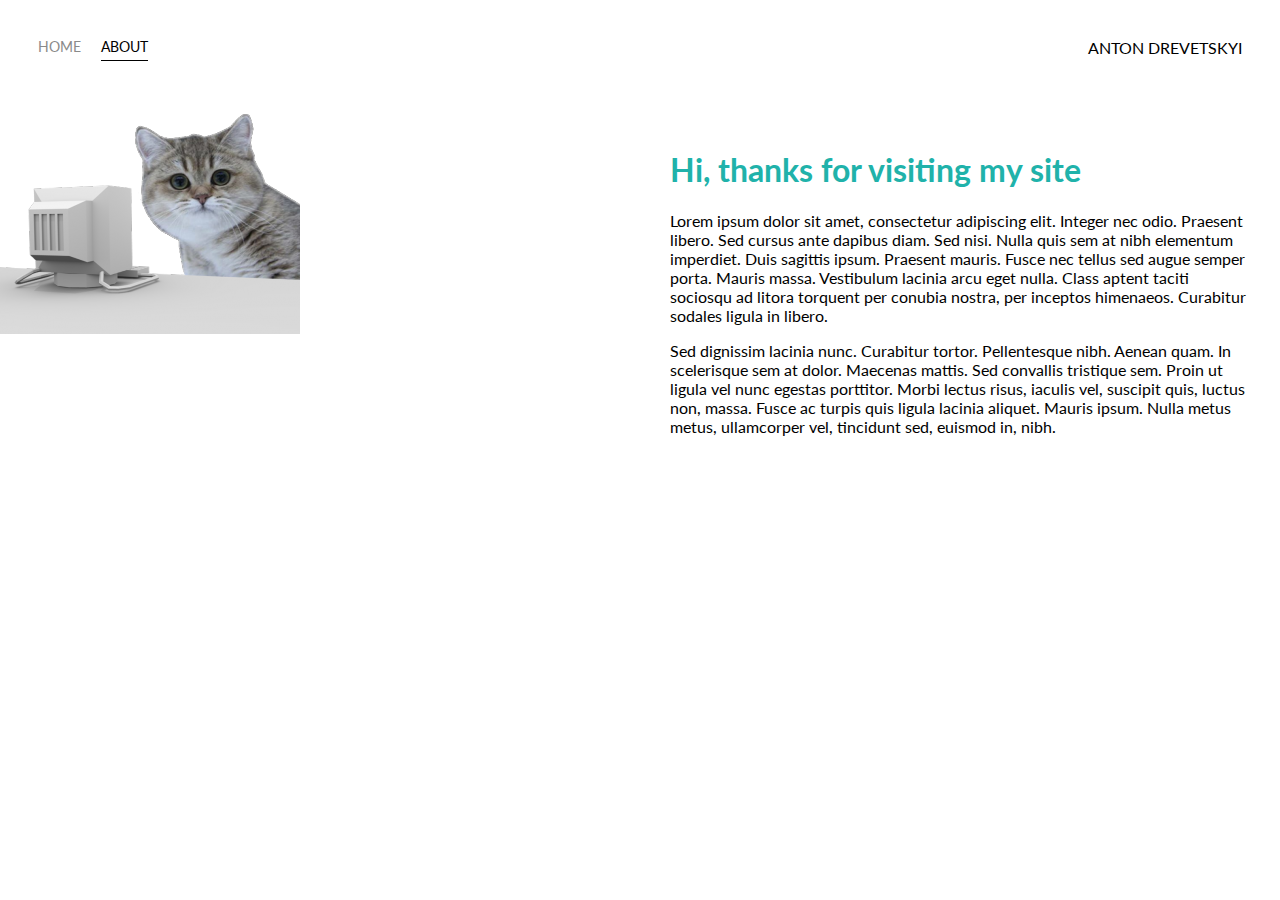
<file: about.html>
<!DOCTYPE html>
<html lang="en">
<head>
    <meta charset="UTF-8">
    <title>About</title>
    <link rel="preconnect" href="https://fonts.gstatic.com">
<link href="https://fonts.googleapis.com/css2?family=Lato:wght@300&display=swap" rel="stylesheet">
    <link rel="stylesheet" href="styles.css">
</head>
<body>
    <div class="container">
        <div class="nav-wrapper">
            <div class="left-side">
                <div class="nav-link-wrapper ">
                    <a href="index.html">Home</a>
                </div>

                <div class="nav-link-wrapper active-nav-link">
                  <a href="about.html">About</a>
                </div>

            </div>
            <div class="right-side">
                <div class="brand">
                    <div>ANTON DREVETSKYI</div>
                </div>
            </div>                          
        </div>

        <div class="content-wrapper"> 
            <div class="two-column-wrapper">
                <div class="profile-img-wrapper">
                    <img src="images/customprofile.png" alt="profile-img">
                </div>

                <div class="profile-content-wrapper">
                    <h1>Hi, thanks for visiting my site</h1>
                    <p>Lorem ipsum dolor sit amet, consectetur adipiscing elit. 
                        Integer nec odio. Praesent libero. Sed cursus ante dapibus diam. 
                        Sed nisi. Nulla quis sem at nibh elementum imperdiet. 
                        Duis sagittis ipsum. Praesent mauris. 
                        Fusce nec tellus sed augue semper porta. Mauris massa. 
                        Vestibulum lacinia arcu eget nulla. 
                        Class aptent taciti sociosqu ad litora torquent per conubia nostra, per inceptos himenaeos. 
                        Curabitur sodales ligula in libero.
                    </p>

                     <p> Sed dignissim lacinia nunc. Curabitur tortor. Pellentesque nibh. 
                         Aenean quam. In scelerisque sem at dolor. Maecenas mattis. 
                         Sed convallis tristique sem. Proin ut ligula vel nunc egestas porttitor.
                        Morbi lectus risus, iaculis vel, suscipit quis, luctus non, massa.
                         Fusce ac turpis quis ligula lacinia aliquet. Mauris ipsum.
                         Nulla metus metus, ullamcorper vel, tincidunt sed, euismod in, nibh. 
                    </p>
                </div>
            </div>
        </div>
           
</body>

</html>
</file>
<file: styles.css>
/* Master styles */

body {
  font-family: "Lato", sans-serif;
  margin: 0px;
}

.container {
  display: grid;
  grid-template-columns: 1fr;
}

/* Nav styles */

.nav-wrapper {
  display: flex;
  justify-content: space-between;
  padding: 38px;
}

.left-side {
  display: flex;
}

.nav-wrapper > .left-side > div {
  margin-right: 20px;
  font-size: 0.9em;
  text-transform: uppercase;
}

.nav-link-wrapper {
  height: 22px;
  bprder-bottom: 1px solid transparent;
  transition: border-bottom 0.5s;
}

.nav-link-wrapper a {
  color: #8a8a8a;
  text-decoration: none;
  transition: color 0.5s;
}

.nav-link-wrapper:hover {
  border-bottom: 1px solid black;
}

.nav-link-wrapper a:hover {
  color: black;
}

.active-nav-link {
  border-bottom: 1px solid black;
}

.active-nav-link a {
  color: black !important;
}

/* Portfolio styles */

.portfolio-items-wrapper {
  display: grid;
  grid-template-columns: 1fr 1fr 1fr;
}

.portfolio-item-wrapper {
  position: relative;
}

.portfolio-img-background {
  height: 350px;
  width: 100%;
  background-size: cover;
  background-position: center;
  background-repeat: no-repeat;
}

.img-text-wrapper {
  position: absolute;
  top: 0;
  display: flex;
  flex-direction: column;
  justify-content: center;
  align-items: center;
  height: 100%;
  text-align: center;
  padding-left: 100px;
  padding-right: 100px;
}

.logo-wrapper img {
  width: 50%;
  margin-bottom: 20px;
}

.img-text-wrapper .subtitle {
  font-weight: 600;
  transition: 1s;
  color: transparent;
}

.img-darken {
  transition: 1s;
  filter: brightness(10%);
}

.img-text-wrapper:hover .subtitle {
  font-weight: 600;
  color: lightseagreen;
}

.container-fluid {
  padding: 5%;
  background-color: #fff;
  color: #8a8a8a;
  text-align: center;
}

/* About page */

.two-column-wrapper {
  display: grid;
  grid-template-columns: 1fr 1fr;
}

.profile-img-wrapper {
  width: 100%;
}

.profile-content-wrapper {
  padding: 30px;
}

.profile-content-wrapper h1 {
  color: lightseagreen;
}
</file>
